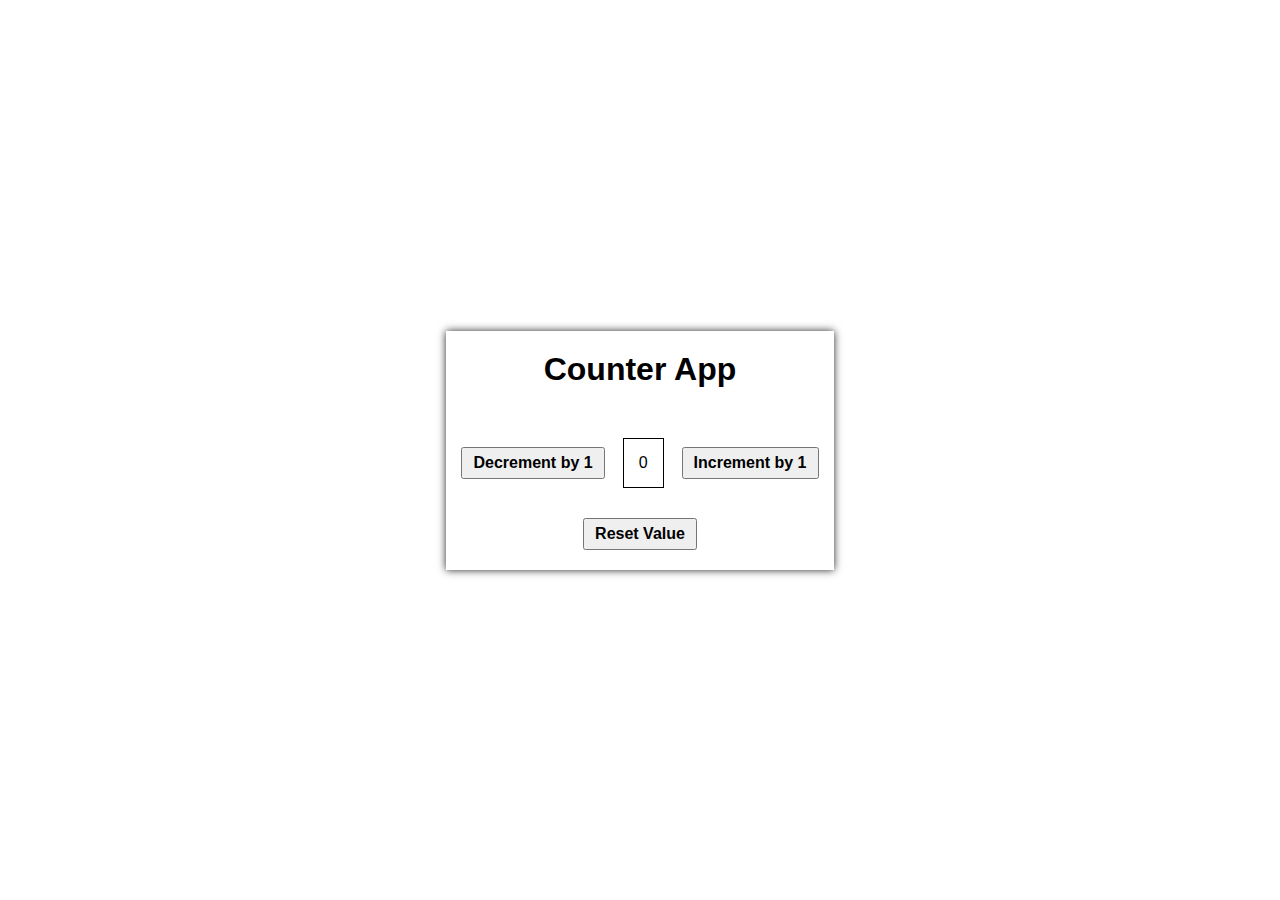
<file: counter/index.html>
<!DOCTYPE html>
<html lang="en">
<head>
    <meta charset="UTF-8">
    <meta http-equiv="X-UA-Compatible" content="IE=edge">
    <meta name="viewport" content="width=device-width, initial-scale=1.0">
    <title>Counter</title>
    <link rel="stylesheet" href="./style.css">
</head>
<body>
    <div class="outerbox">
        <h1>Counter App</h1>
        <div class="middleunit">
            <button id="button1">Decrement by 1</button>
            <div class="displayfield"></div>
            <button id="button2">Increment by 1</button>
        </div>
        <button id="button3">Reset Value</button>
    </div>

    <script src="./scriptt.js"></script>
</body>
</html>
</file>
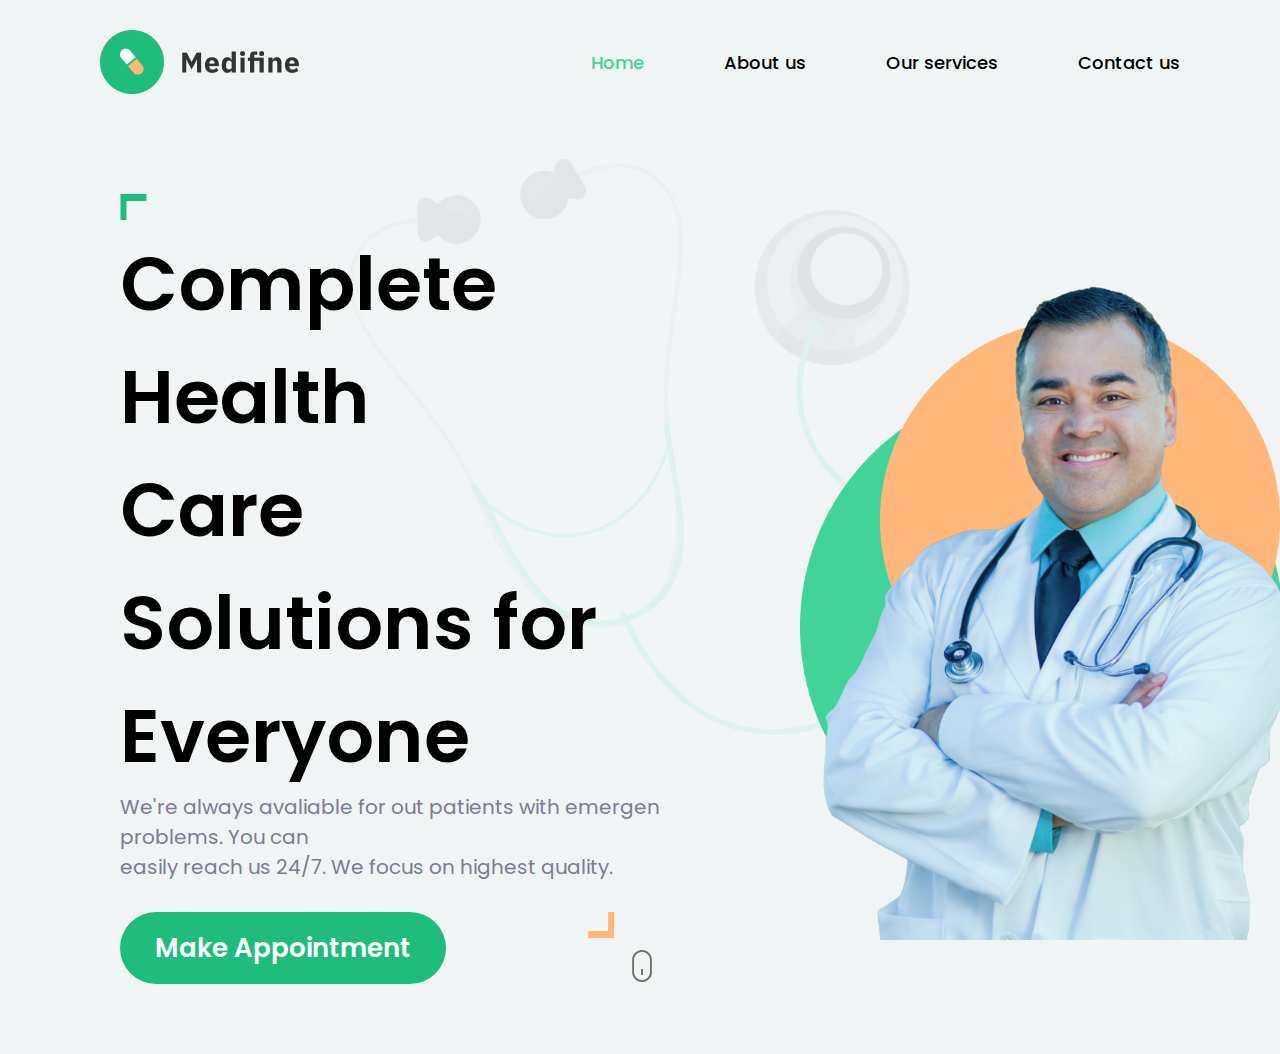
<file: doctor/index.html>
<!DOCTYPE html>
<html lang="en">
<head>
    <meta charset="UTF-8">
    <meta http-equiv="X-UA-Compatible" content="IE=edge">
    <meta name="viewport" content="width=device-width, initial-scale=1.0">
    <title>Doctor</title>
    <link rel="stylesheet" href="style.css">
    <link rel="preconnect" href="https://fonts.googleapis.com">
    <link rel="preconnect" href="https://fonts.gstatic.com" crossorigin>
    <link href="https://fonts.googleapis.com/css2?family=Open+Sans:wght@500&family=Poppins:wght@500&display=swap" rel="stylesheet">
</head>
<body>
    <header>
        <nav>
            <img src="./assets/logo.png" alt="LOGO">
            <ul>
                <li><a style="color: #41D399;" href="">Home</a></li>
                <li><a href="./about/about.html">About us</a></li>
                <li><a href="">Our services</a></li>
                <li><a href="./contact/contact.html">Contact us</a></li>
            </ul>
        </nav>
    </header>
    <main class="main">
        <main class="left">
            <img src="./assets/topAngle.png" alt="">
            <h1>Complete Health <br> Care Solutions for <br> Everyone</h1>
            <p>We're always avaliable for out patients with emergen problems. You can <br> easily reach us 24/7. We focus on highest quality.</p>
            <div class="buttonanglemouse">
                <button>Make Appointment</button>
                <div class="icons">
                    <img src="./assets/bottomAngle.png" alt="">
                    <img class="mouse" src="./assets/mouse.png" alt="">
                </div>
                
            </div>
        </main>
        <main class="right">
            <div class="images">
                <img class="first" src="./assets/greenBox.png" alt="">
                <img class="second" src="./assets/yellowBox.png" alt="">
                <img class="third" width="480px" src="./assets/doctor.png" alt=""></div>
        </main> 
    </main>
    
</body>
</html>
</file>
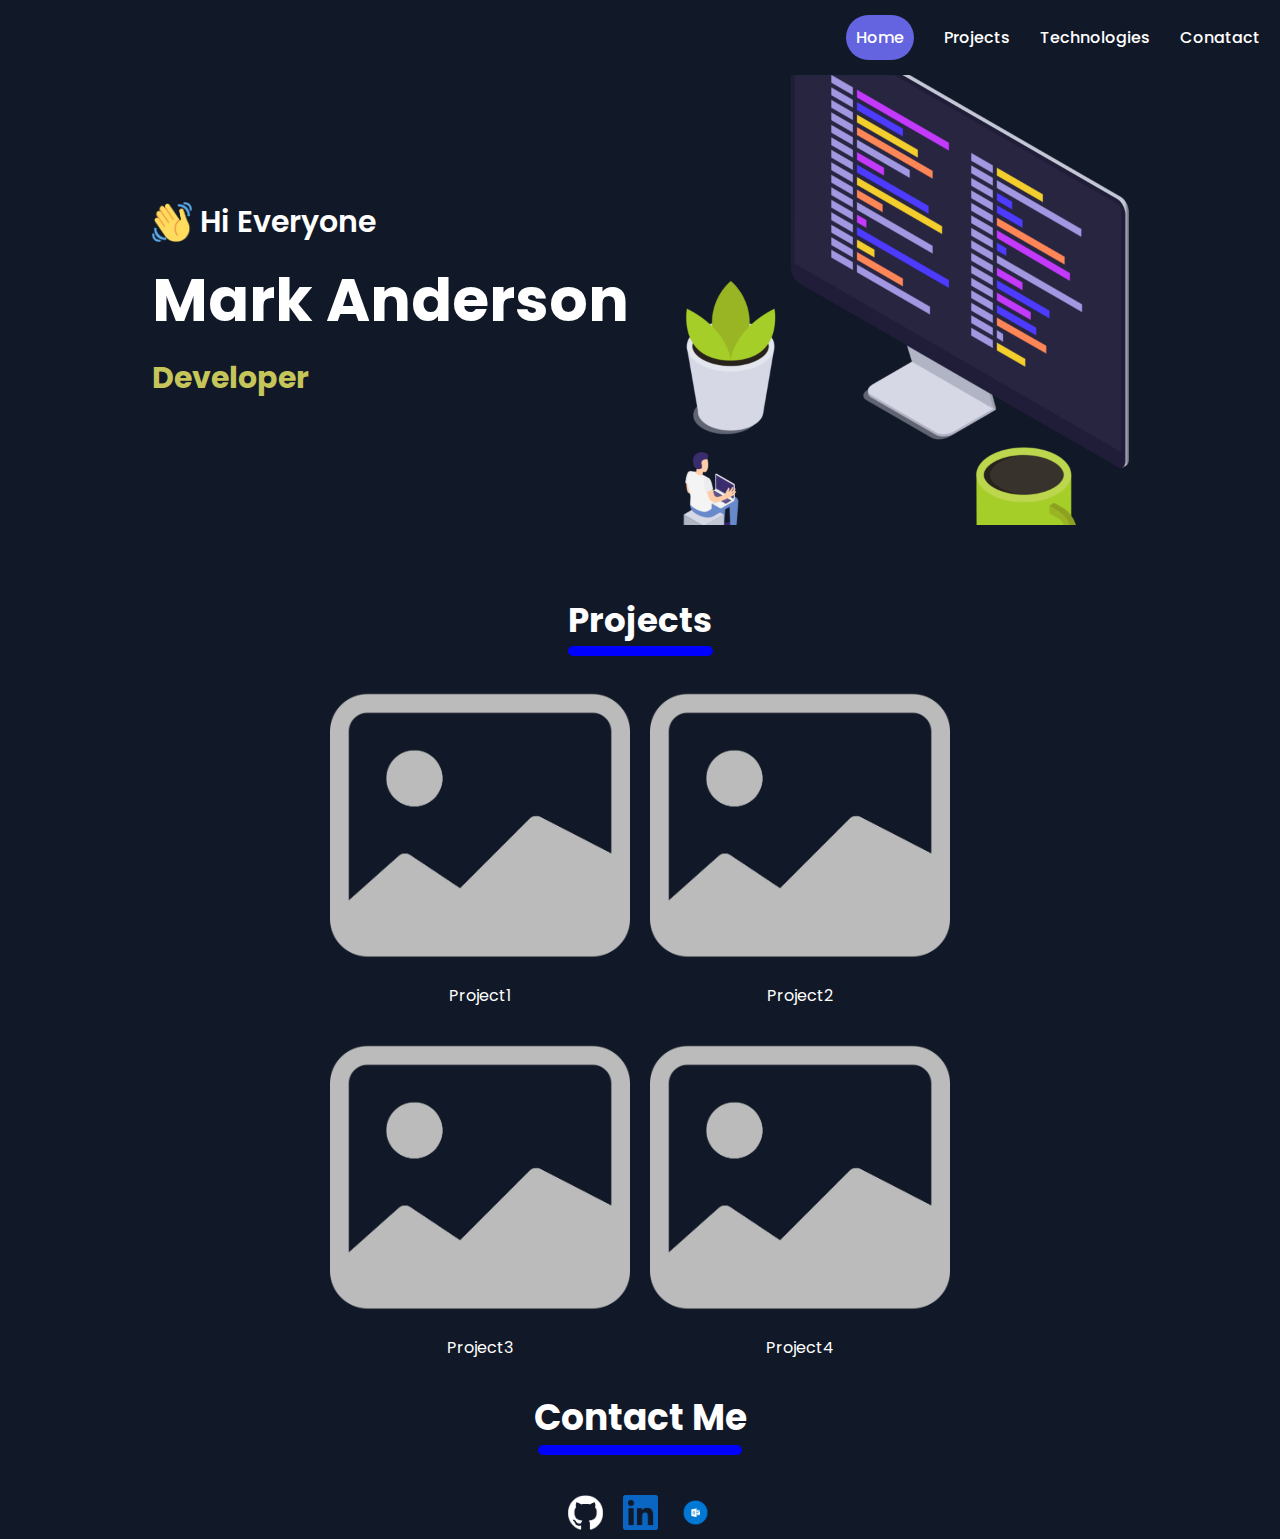
<file: Media query responsive site assignment/index.html>
<!DOCTYPE html>
<html lang="en">
<head>
    <meta charset="UTF-8">
    <meta http-equiv="X-UA-Compatible" content="IE=edge">
    <meta name="viewport" content="width=device-width, initial-scale=1.0">
    <title>media</title>
    <link rel="stylesheet" href="style/style.css">
    <link rel="preconnect" href="https://fonts.googleapis.com">
    <link rel="preconnect" href="https://fonts.gstatic.com" crossorigin>
    <link href="https://fonts.googleapis.com/css2?family=Open+Sans:wght@500&family=Poppins&display=swap" rel="stylesheet">
</head>
<body>
    <header class="mini">
        <img src="assets/hambrger.png" alt="">
        
    </header>
    <header class="navbar">
        <nav>
            <ul>
                <button>Home</button>
                <li>Projects</li>
                <li>Technologies</li>
                <li>Conatact</li>
            </ul>
        </nav>
    </header>
    <main class="part1">
        <div class="text-part" >
            <div class="line1">
                <img src="./assets/waving-hand.png" alt="">
                <span>Hi Everyone</span>
            </div>
            <h1>Mark Anderson</h1>
            <h3>Developer</h3>
        </div>
        <img src="./assets/pc-image.png" alt="">
    </main>
    <main class="part2">
        <div class="text-part" >
            <h2>Projects</h2>
            <div class="blueline"></div>
        </div>
        <div class="textandimages">
            <div class="temp" >
                <img src="./assets/image.png" alt="">
                <p>Project1</p>
            </div>
            <div class="temp" >
                <img src="./assets/image.png" alt="">
                <p>Project2</p>
            </div>
            <div class="temp" >
                <img src="./assets/image.png" alt="">
                <p>Project3</p>
            </div>
            <div class="temp" >
                <img src="./assets/image.png" alt="">
                <p>Project4</p>
            </div>
        </div>
    </main>
    <footer>
        <div class="footer" >
            <div class="textandline">
                <h2>Contact Me
                    
                </h2>

                <div class="blueline">

                </div>
            </div>
            
            <div class="icons" >
                <a href=""><img src="assets/github.png" alt=""></a>
                <a href=""><img src="assets/linkedin.png" alt=""></a>
                <a href=""><img src="assets/outlook.png" alt=""></a>
            </div>
        </div>
    </footer>
</body>
</html>
</file>
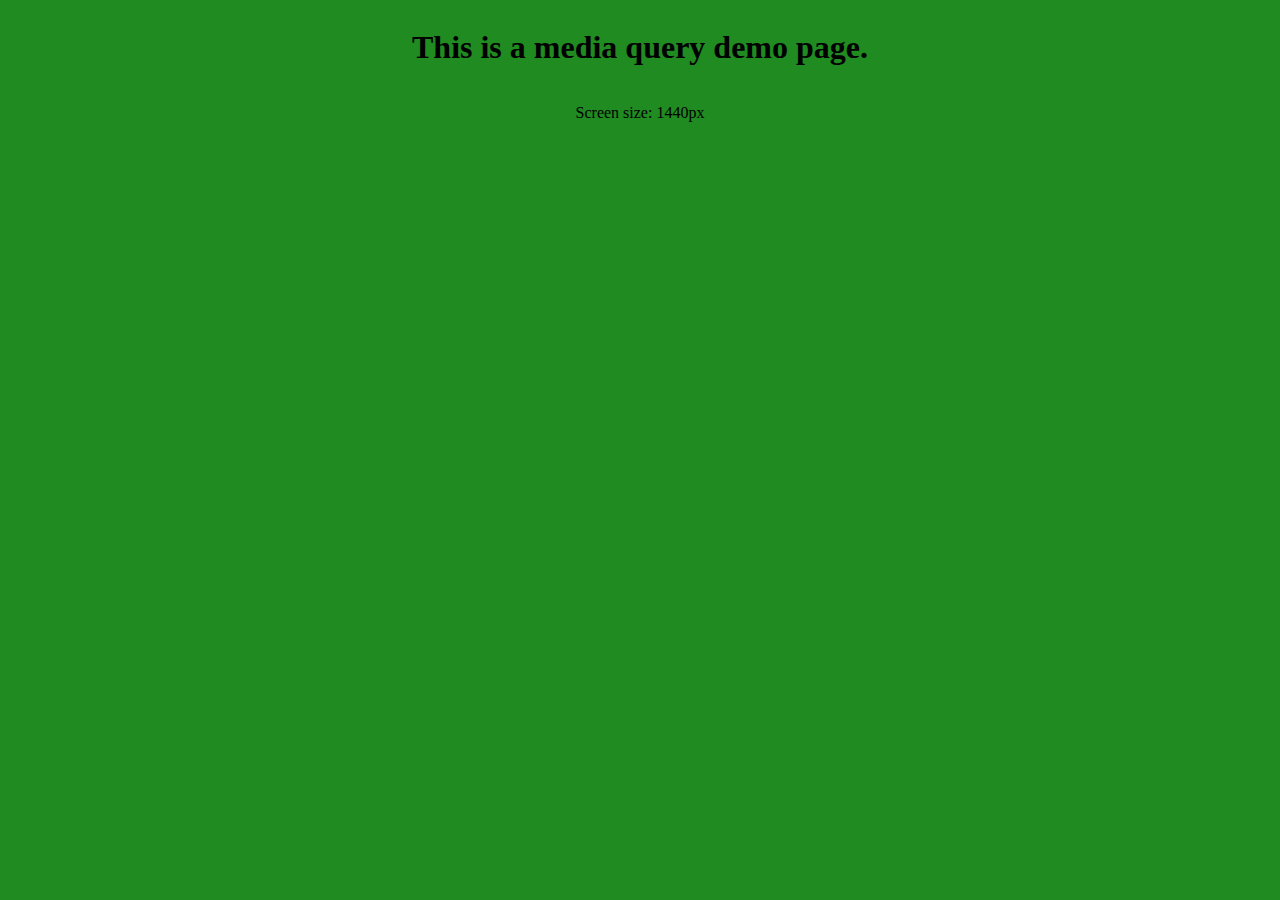
<file: mediaqueriesassignment/index.html>
<!DOCTYPE html>
<html lang="en">
<head>
    <meta charset="UTF-8">
    <meta http-equiv="X-UA-Compatible" content="IE=edge">
    <meta name="viewport" content="width=device-width, initial-scale=1.0">
    <title>Media query assignment</title>
    <link rel="stylesheet" href="style.css">
</head>
<body>
    <div class="cont">
        <h1>This is a media query demo page.</h1>
        
        <div class="item1 item">
            
            <p>Screen size: 1440px</p>
        </div>
        <div class="item2 item">
            
            <p>Screen size: 1024px</p>
        </div>
        <div class="item3 item">
           
            <p>Screen size: 768px</p>
        </div>
        <div class="item4 item">
            
            <p>Screen size: 425px</p>
        </div>
    </div>
</body>
</html>
</file>
<file: counter/style.css>
*{
    margin: 0;
    padding: 0;
    box-sizing: border-box;
    font-family: 'Trebuchet MS', 'Lucida Sans Unicode', 'Lucida Grande', 'Lucida Sans', Arial, sans-serif;
}
body{
    width: 100vw;
    height: 100vh;
    display: flex;
    justify-content: center;
    align-items: center;
}
h1{
    margin-bottom: 40px;
    align-items: center;
}
.outerbox{
    border: 0px solid rgb(39, 39, 39);
    box-shadow: 0px 0px 8px 0px rgb(39,39,39);
    padding: 20px 15px;
    display: flex;
    flex-direction: column;
    align-items: center;
}
button{
    padding: 5px 10px;
    font-weight: 600;
    font-size: 16px;
    cursor: pointer;
}
.middleunit{
    display: flex;
    /* background-color: aqua  ; */
    justify-content: space-between;
    align-items: center;
    margin-bottom: 20px;
}
.displayfield{
    border: 1px solid black;
    padding: 15px;
    margin: 10px 18px;
}
</file>
<file: doctor/style.css>
*{
    margin: 0;
    padding: 0;
    box-sizing: border-box;
    font-family: 'Open Sans', sans-serif;
    font-family: 'Poppins', sans-serif;
}
body{
    background-color: #F0F4F5;
}

nav{
    display: flex;
    justify-content: space-between;
    align-items: center;
    margin: 30px 100px;
}
nav ul{
    display: flex;
    list-style: none;
    column-gap: 80px;
}
nav ul a{
    text-decoration: none;
    color: black;
    font-weight: 500;
    font-size: large;
}
.right{
    /* background-color: black; */
}
.images{
    /* background-color: aquamarine; */
}

.images .first{
    position: absolute;
    width: 480px;
    bottom: 30px;
    right: 0px;

}
.images .second{
    position: absolute;
    width: 400px;
    top: 320px;
    right: 0px;
    
    
}
.images .third{
    position: relative;
    width: 500px;
    top: 10px;
    left: 10px;

}
/* .images{
    background: url(./assets/yellowBox.png),url(./assets/greenBox.png);
    background-repeat: no-repeat;
    background-position: right;
    display: flex;
    justify-content: flex-end;
    background-size: 400px;
} */
.main{
    display: flex;
    justify-content: space-between;
    align-items: center;
    /* background-color: aqua; */
    background-image: url(./assets/stethoscope.png);
    background-repeat: no-repeat;
    background-size: 650px;
    background-position: center;
    background-position-y: top;
}
.main .left{
    /* background-color: rgb(6, 28, 30); */
    /* display: grid; */
    /* grid-template-columns: 1fr 1fr; */
    margin: 70px 120px;
}
.main .left h1{
    font-weight: 600;
    font-size: 75px;
}
.left p{
    color: rgb(124,124,144);
    font-size: 20px;
}
.main .left{
    align-self: stretch;
}
.left button{
    color: white;
    background-color: #20BC7E;
    padding: 15px 35px;
    border-radius: 40px;
    border: none;
    font-weight: 600;
    font-size: 26px;
}
.left .buttonanglemouse{
    display: flex;
    justify-content: space-between;
    /* background-color: #20BC7E; */
    margin-top: 30px;
}
.left .icons{
    display: grid;
    grid-template-columns: 1fr 1fr;
    grid-template-rows: 1fr 1fr;
    /* background-color: yellowgreen; */
}
.left .mouse{
    grid-area: 2 / 2 / 3 /3;
    
}
</file>
<file: Media query responsive site assignment/style/style.css>
@media screen and ( width>=831px) {
    *{
        margin: 0;
        padding: 0;
        box-sizing: border-box;
        color: white;
        font-family: 'Open Sans', sans-serif;
        font-family: 'Poppins', sans-serif;
    }
    .mini{
        display: none;
    }
    body{
        background-color: #111827;
        /* display: flex;
        flex-direction: column; */
    
    }
    img{
        width: 140px;
        
    }
    header button{
        background-color: #6464E0;
        border: none;
        width: fit-content;
        border-radius: 79px;
        padding: 10px;
        font-weight: 500;
        font-size: 16px;
    }
    nav ul{
        list-style: none;
        display: flex;
        justify-content: flex-end;
        align-items: center;
        column-gap: 30px;
    }
    nav{
        margin: 15px 20px;
    }
    nav ul li{
        font-weight: 500;
    }
    main.part1{
        /* background-color: #6464E0; */
        display: flex;
        justify-content: center;
        align-items: center;
        column-gap: 50px;
        
    }
    .text-part{
        display: flex;
        flex-direction: column;
        row-gap: 10px;
    }
    .part1 .line1 img{
        width: 40px;
    }
    .part1 .line1{
        display: flex;
        align-items: center;
        column-gap: 8px;
    }
    .part1>img{
        width: 450px ;
        /* height: auto; */
    }
    .part1 .text-part h1{
        font-size: 60px;
    }
    .part1 .text-part h3{
        font-size: 30px;
        color: #C5C559;
    }
    .part1 .text-part .line1 span{
        font-size: 30px;
        font-weight: 600;
    }
    main.part2{
        /* background-color: #6464E0; */
        margin-top: 70px ;
        display: flex;
        flex-direction: column;
        align-items: center;
        row-gap: 20px;
    }
    .part2 h2{
        font-size: 34px;
        
    }
    .part2 .text-part{
        /* background-color: #C5C559; */
        display: flex;
        flex-direction: column;
        row-gap: 0px;
    }
    .part2 .blueline, .footer .blueline{
        border: 5px solid blue;
        border-radius: 20px;
    }
    .part2 .textandimages{
        /* background-color: aqua; */
        display: grid;
        grid-template-columns: 1fr 1fr;
        grid-template-rows: 1fr 1fr;
        column-gap: 20px;
        row-gap: 20px;
    }
    .part2 p{
        text-align: center;}
    .part2 img{
        width: 300px;
    }
    .footer{
        /* background-color: #6464E0; */
        margin-top: 30px;
        font-size: 24px;
        display: flex;
        flex-direction: column;
        align-items: center;
        row-gap: 40px;
    }
    .footer .textandline{
        display: flex;
        flex-direction: column;
        align-items: center;
        /* background-color: #C5C559; */
        row-gap: 0px;
    }
    .footer .blueline{
        width: 204px;
    }
    .footer img{
        width: 35px;
    }
    .footer .icons{
        /* background-color: aqua; */
        display: flex;
        justify-content: center;
        column-gap: 20px;
    }
}


@media screen and (width <=831px) {
    *{
        margin: 0;
        padding: 0;
        box-sizing: border-box;
        color: white;
        font-family: 'Open Sans', sans-serif;
        font-family: 'Poppins', sans-serif;
    }
    header.navbar{
        display: none;
    }
    body{
        background-color: #6464E0;
    }
    img{
        width: 50px;
    }
    .mini{
        /* background-color: #111827; */
        display: flex;
        justify-content: flex-start;
        align-items: flex-start;
    }
    body{
        background-color: #111827;
    }
    .mini img{
        width: 20px;
        margin: 20px 20px;
    }
    .part1 .text-part{
        /* background-color: #C5C559; */
        display: flex;
        flex-direction: column;
        align-items: center;
    }
    .part1 .line1{
        display: flex;
        flex-direction: column;
        align-items: center;
        row-gap: 15px;
    }
    .part1 h3{
        margin-top: 10px;
        color: #C5C559;
    }
    .part1 span{
        font-size: 20px;
    }
    .part1{
        /* background-color: #C5C559; */
        display: flex;
        flex-direction: column;
        align-items: center;
        row-gap: 30px;
    }
    .part1>img{
        width: 320px;
    }
    .part2 .text-part{
        /* background-color: #C5C559; */
        display: flex;
        flex-direction: column;
        align-items: center;
    }
    .part2 .blueline{
        border: 5px solid #0000FF;
        border-radius: 70px;
        width: 126px;
    }
    .part2 .text-part h2{
        font-size: 32px;
    }
    .part2{
        margin-top: 50px;
        display: flex;
        flex-direction: column;
        align-items: center;
        row-gap: 30px;
    }
    .part2 .textandimages img{
        width: 270px;
    }
    .textandimages .temp{
        /* background-color: #C5C559; */
        display: flex;
        flex-direction: column;
        align-items: center;
    }
    .textandimages{
        display: flex;
        flex-direction: column;
        row-gap: 50px;
    }
    .footer{
        display: flex;
        flex-direction: column;
        align-items: center;
        font-size: 20px;
        margin-top: 50px;
        row-gap: 30px;
    }
    .footer .blueline{
        border: 5px solid #0000FF;
        border-radius: 70px;
        width: 176px;
    }
    .icons img{
        width: 30px;
    }
    .icons{
        /* background-color: #C5C559; */
        display: flex;
        justify-content: center;
        align-items: center;
        column-gap: 20px    ;
    }
}
</file>
<file: mediaqueriesassignment/style.css>
.cont{
    display: flex;
    flex-direction: column;
    /* justify-content: center; */
    /* flex-wrap: wrap-reverse; */
    align-items: center;
    
}
h1,p{
    text-align: center;
}
.item{
    display: none;
}
@media screen and (width >= 1440px) {
    body{
        background-color: #7FFFD5;
    }
    
}
@media screen and (1024px<= width <=1440px) {
    
    body{
        background-color: #208B21;
    }
    .item1{
        /* background-color: black; */
        display: block;
    }
    
}
@media screen and (768px <= width <1024px) {
    body{
        background-color: #B1882F;
    }
    .item2{
        display: block;
    }
}
@media screen and (425px <= width <768px) {
    body{
        background-color: #75FBFD;
    }
    .item3{
        display: block;
    }
}
@media screen and (width <425px ) {
    body{
        background-color: #CA3142;
    }
    .item4{
        display: block;
    }
}
</file>
